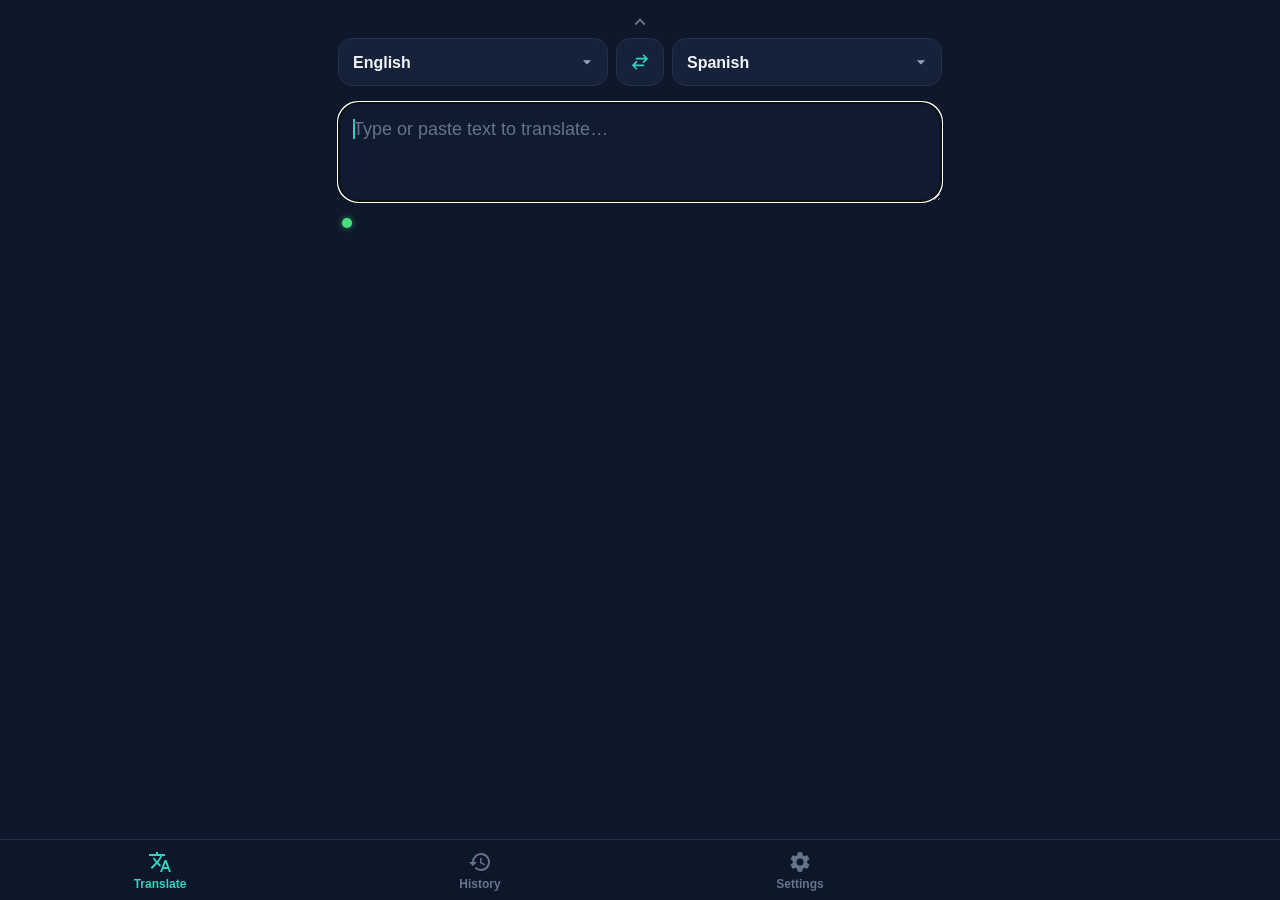
<file: index.html>
<!doctype html>
<html lang="en">
<head>
<meta charset="utf-8">
<meta name="viewport" content="width=device-width, initial-scale=1, viewport-fit=cover, maximum-scale=1">
<title>Translate History</title>
<meta name="description" content="Fast, private translation with automatic local history. No accounts, no backend, works offline for your saved history.">

<meta name="theme-color" content="#0f172a">
<meta name="color-scheme" content="dark light">
<script>
  try {
    var t = localStorage.getItem('lt_theme');
    if (t === 'light' || t === 'dark') document.documentElement.setAttribute('data-theme', t);
  } catch (e) {}
</script>

<!-- iOS PWA / Safari home screen support -->
<meta name="apple-mobile-web-app-capable" content="yes">
<meta name="apple-mobile-web-app-status-bar-style" content="black-translucent">
<meta name="apple-mobile-web-app-title" content="Translate">
<link rel="apple-touch-icon" href="icons/icon-192.png">

<link rel="icon" href="icons/icon-192.png">
<link rel="manifest" href="manifest.webmanifest">
<link rel="stylesheet" href="css/styles.css">

<!-- Warm up DNS + TLS to the default translation provider while the page
     is still loading, so the first translation of a session doesn't pay
     for connection setup on top of the request itself. Costs nothing if
     the provider ends up unused (a different one is remembered, or
     everything is served from the local index). -->
<link rel="preconnect" href="https://translate.googleapis.com" crossorigin>
</head>
<body>

<div class="app">

  <main class="views">

    <!-- TRANSLATE VIEW -->
    <section id="view-translate" class="view" data-view="translate">

      <button id="langToggleBtn" class="lang-toggle-btn" type="button" aria-expanded="true" aria-controls="langRow" aria-label="Hide language selectors">
        <svg class="chevron" viewBox="0 0 24 24" aria-hidden="true"><path d="M7.41 15.41L12 10.83l4.59 4.58L18 14l-6-6-6 6z"/></svg>
      </button>

      <div class="lang-row" id="langRow">
        <select id="sourceLang" class="lang-select" aria-label="Source language"></select>
        <button id="swapBtn" class="icon-btn swap-btn" type="button" aria-label="Swap languages">
          <svg viewBox="0 0 24 24" aria-hidden="true"><path d="M7 7h11l-3-3 1.4-1.4L21.8 8l-5.4 5.4L15 12l3-3H7V7zm10 10H6l3 3-1.4 1.4L2.2 16l5.4-5.4L9 12l-3 3h11v2z"/></svg>
        </button>
        <select id="targetLang" class="lang-select" aria-label="Target language"></select>
      </div>

      <div class="field-block">
        <div class="source-text-wrap">
          <!-- The real textarea is where dictation/typing lands, and its
               value is NEVER rewritten while the mic may be live (that's
               what kept breaking iOS dictation). Its own text is rendered
               transparent; #sourceOverlay draws just the current phrase on
               top, so the box LOOKS cleared for each new phrase while the
               field underneath is left alone. See js/main.js. -->
          <textarea id="sourceText" class="source-text" placeholder="Type or paste text to translate…" aria-label="Text to translate" autocapitalize="sentences" spellcheck="false" autofocus></textarea>
          <div id="sourceOverlay" class="source-overlay" aria-hidden="true"></div>
          <button id="clearInputBtn" class="clear-btn" type="button" aria-label="Clear text" hidden>
            <svg viewBox="0 0 24 24" aria-hidden="true"><path d="M12 2a10 10 0 1 0 0 20 10 10 0 0 0 0-20zm4.3 13.3-1.4 1.4L12 13.9l-2.9 2.9-1.4-1.4L10.6 12.5 7.7 9.6l1.4-1.4L12 11.1l2.9-2.9 1.4 1.4L13.4 12.5l2.9 2.8z"/></svg>
          </button>
        </div>
        <div class="field-meta">
          <span id="phraseLed" class="phrase-led is-ready" aria-hidden="true"></span>
          <span id="statusLabel" class="status-label" hidden>
            <span class="mini-spinner" aria-hidden="true"></span>
            <span>Translating…</span>
          </span>
          <span id="detectedLabel" class="detected-label" hidden></span>
        </div>
      </div>

      <div id="errorBanner" class="error-banner" role="alert" hidden></div>

      <div class="field-block result-block" id="resultBlock" hidden>
        <div class="result-text-wrap">
          <div class="result-text" id="resultText" tabindex="0" aria-live="polite"></div>
          <button id="copyResultBtn" class="copy-btn" type="button" aria-label="Copy translation">
            <svg viewBox="0 0 24 24" aria-hidden="true"><path d="M16 1H4a2 2 0 0 0-2 2v14h2V3h12V1zm3 4H8a2 2 0 0 0-2 2v14a2 2 0 0 0 2 2h11a2 2 0 0 0 2-2V7a2 2 0 0 0-2-2zm0 16H8V7h11v14z"/></svg>
          </button>
        </div>
        <p id="resultRomanized" class="result-romanized" hidden></p>
        <p id="translationNote" class="translation-note" hidden></p>
      </div>

    </section>

    <!-- HISTORY VIEW -->
    <section id="view-history" class="view" data-view="history" hidden>

      <div class="history-toolbar">
        <div class="search-box">
          <svg viewBox="0 0 24 24" aria-hidden="true" class="search-icon"><path d="M15.5 14h-.79l-.28-.27a6.5 6.5 0 1 0-.7.7l.27.28v.79l5 5L20.49 19l-5-5zm-6 0A4.5 4.5 0 1 1 14 9.5 4.5 4.5 0 0 1 9.5 14z"/></svg>
          <input id="searchInput" type="search" placeholder="Search history…" aria-label="Search history" enterkeyhint="search">
        </div>
        <button id="clearAllBtn" class="text-btn danger" type="button">Clear all</button>
      </div>

      <ul id="historyList" class="history-list"></ul>

      <p id="historyEmpty" class="empty-state" hidden>No translations yet.<br>Your history will appear here.</p>
      <p id="historyNoResults" class="empty-state" hidden>No matches found.</p>

    </section>

    <!-- SETTINGS VIEW -->
    <section id="view-settings" class="view" data-view="settings" hidden>

      <h2 class="settings-heading">Settings</h2>

      <div class="settings-section">
        <label class="settings-label">Appearance</label>
        <div class="theme-toggle">
          <button id="themeDarkBtn" class="theme-btn" type="button">Dark</button>
          <button id="themeLightBtn" class="theme-btn" type="button">Light</button>
        </div>
      </div>

      <div class="settings-section">
        <label for="phraseGapInput" class="settings-label">
          Dictation: start a new phrase after a pause of
          <span id="phraseGapValue">4.0s</span>
        </label>
        <input type="range" id="phraseGapInput" min="0" max="8" step="0.5" value="4">
      </div>

      <p class="version-tag" id="versionTag"></p>

    </section>

  </main>

  <nav class="tabbar" role="tablist" aria-label="Sections">
    <button class="tab-btn active" data-target="translate" role="tab" aria-selected="true" type="button">
      <svg viewBox="0 0 24 24" aria-hidden="true"><path d="M12.87 15.07l-2.54-2.51.03-.03A17.5 17.5 0 0 0 14.07 6H17V4h-7V2H8v2H1v2h11.17C11.5 7.92 10.44 9.75 9 11.35 8.07 10.32 7.3 9.19 6.69 8h-2c.73 1.63 1.73 3.17 2.98 4.56l-5.09 5.02L4 19l5-5 3.11 3.11.76-2.04zM18.5 10h-2L12 22h2l1.12-3h4.75L21 22h2l-4.5-12zm-2.62 7l1.62-4.33L19.12 17h-3.24z"/></svg>
      <span>Translate</span>
    </button>
    <button class="tab-btn" data-target="history" role="tab" aria-selected="false" type="button">
      <svg viewBox="0 0 24 24" aria-hidden="true"><path d="M13 3a9 9 0 0 0-9 9H1l3.89 3.89.07.14L9 12H6a7 7 0 1 1 2.05 4.95l-1.42 1.42A9 9 0 1 0 13 3zm-1 5v5l4.28 2.54.72-1.21-3.5-2.08V8H12z"/></svg>
      <span>History</span>
    </button>
    <button class="tab-btn" data-target="settings" role="tab" aria-selected="false" type="button">
      <svg viewBox="0 0 24 24" aria-hidden="true"><path d="M19.14 12.94c.04-.3.06-.61.06-.94 0-.32-.02-.64-.07-.94l2.03-1.58a.5.5 0 0 0 .12-.65l-1.92-3.32a.5.5 0 0 0-.6-.22l-2.39.96c-.5-.38-1.03-.7-1.62-.94l-.36-2.54a.5.5 0 0 0-.5-.43h-3.84a.5.5 0 0 0-.5.43l-.36 2.54c-.59.24-1.13.57-1.62.94l-2.39-.96a.5.5 0 0 0-.6.22L2.66 8.87a.5.5 0 0 0 .12.65l2.03 1.58c-.05.3-.09.63-.09.94s.02.64.07.94l-2.03 1.58a.5.5 0 0 0-.12.65l1.92 3.32c.13.22.39.3.6.22l2.39-.96c.5.38 1.03.7 1.62.94l.36 2.54a.5.5 0 0 0 .5.43h3.84a.5.5 0 0 0 .5-.43l.36-2.54c.59-.24 1.13-.56 1.62-.94l2.39.96c.22.08.47 0 .6-.22l1.92-3.32a.5.5 0 0 0-.12-.65l-2.03-1.58zM12 15.5a3.5 3.5 0 1 1 0-7 3.5 3.5 0 0 1 0 7z"/></svg>
      <span>Settings</span>
    </button>
  </nav>

</div>

<div id="toast" class="toast" role="status" aria-live="polite" hidden></div>

<script type="module" src="js/main.js"></script>
</body>
</html>
</file>
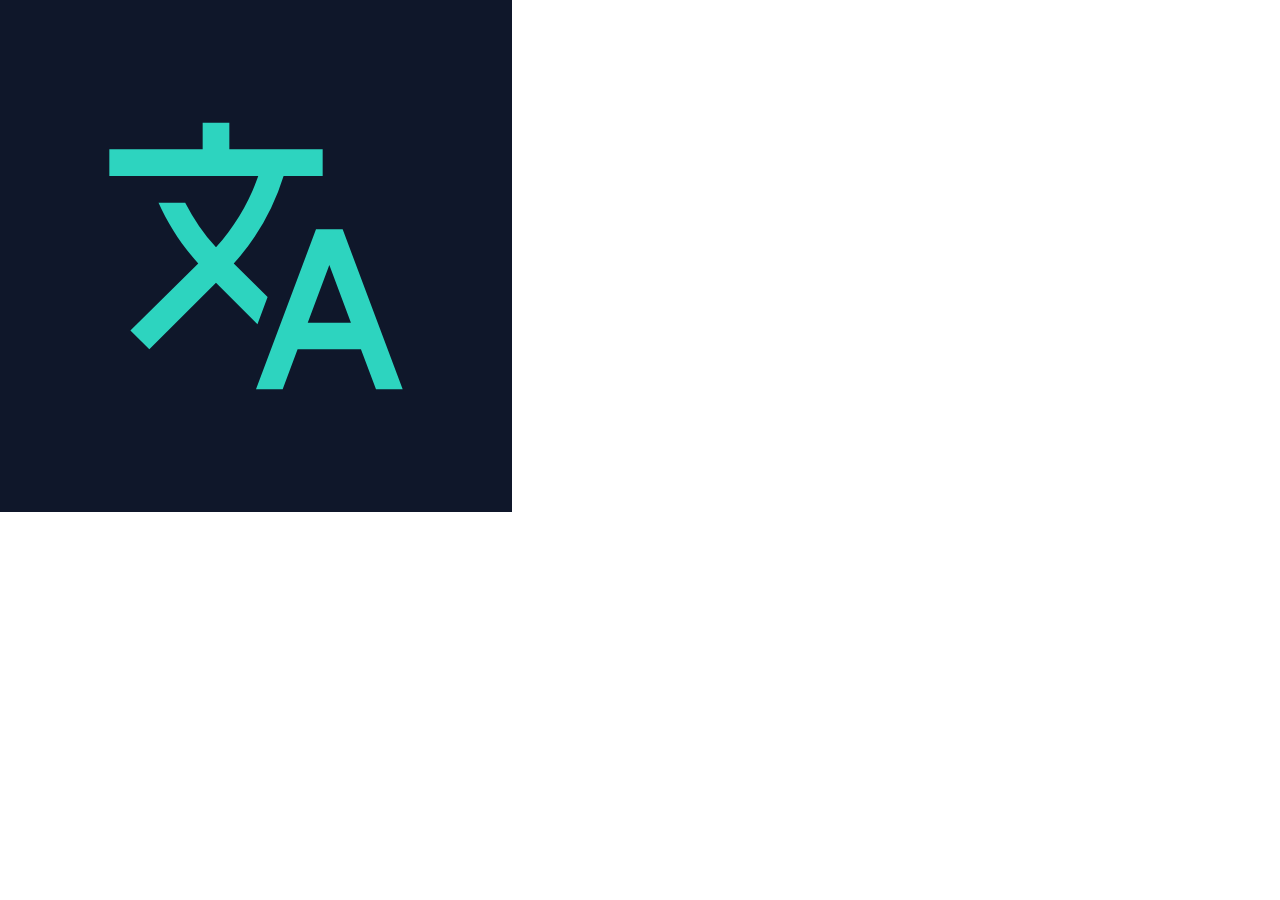
<file: scripts/icon-source.html>
<!--
  Source for icons/icon-192.png and icons/icon-512.png. The glyph is the
  same Material "translate" path used for the in-app Translate tab icon
  (index.html), so the home-screen icon and the in-app icon match.

  To regenerate after editing this file (needs Node + Playwright):
    const { chromium } = require('playwright');
    (async () => {
      const browser = await chromium.launch();
      const page = await browser.newPage({ viewport: { width: 512, height: 512 } });
      await page.goto('file://' + require('path').resolve('scripts/icon-source.html'));
      await (await page.$('#icon')).screenshot({ path: 'icons/icon-512.png' });
      await page.setViewportSize({ width: 192, height: 192 });
      await page.evaluate(() => {
        document.querySelector('.icon').style.width = '192px';
        document.querySelector('.icon').style.height = '192px';
        document.querySelector('.icon svg').style.width = '120px';
        document.querySelector('.icon svg').style.height = '120px';
      });
      await (await page.$('#icon')).screenshot({ path: 'icons/icon-192.png' });
      await browser.close();
    })();
-->
<!doctype html>
<html>
<head>
<meta charset="utf-8">
<style>
  html, body { margin: 0; padding: 0; }
  .icon {
    width: 512px;
    height: 512px;
    background: #0f172a;
    display: flex;
    align-items: center;
    justify-content: center;
  }
  .icon svg {
    width: 320px;
    height: 320px;
  }
</style>
</head>
<body>
  <div class="icon" id="icon">
    <svg viewBox="0 0 24 24"><path fill="#2dd4bf" d="M12.87 15.07l-2.54-2.51.03-.03A17.5 17.5 0 0 0 14.07 6H17V4h-7V2H8v2H1v2h11.17C11.5 7.92 10.44 9.75 9 11.35 8.07 10.32 7.3 9.19 6.69 8h-2c.73 1.63 1.73 3.17 2.98 4.56l-5.09 5.02L4 19l5-5 3.11 3.11.76-2.04zM18.5 10h-2L12 22h2l1.12-3h4.75L21 22h2l-4.5-12zm-2.62 7l1.62-4.33L19.12 17h-3.24z"/></svg>
  </div>
</body>
</html>
</file>
<file: css/styles.css>
/* Translate History — mobile-first UI, tuned for iPhone Safari. Dark by
   default; :root[data-theme="light"] below overrides for light mode
   (js/main.js toggles the attribute and persists the choice). */

:root {
  --bg: #0f172a;
  --bg-elevated: #16213a;
  --bg-input: #101a30;
  --border: #24304d;
  --text: #f1f5f9;
  --text-dim: #94a3b8;
  --text-faint: #64748b;
  --accent: #2dd4bf;
  --accent-strong: #14b8a6;
  --accent-contrast: #04201c;
  --danger: #f87171;
  --danger-strong: #ef4444;
  --led-green: #4ade80;
  --overlay-subtle: rgba(255, 255, 255, 0.06);
  --error-bg: rgba(248, 113, 113, 0.12);
  --error-border: rgba(248, 113, 113, 0.35);
  --error-text: #fecaca;
  --tabbar-bg: rgba(15, 23, 42, 0.92);
  --toast-bg: #1e293b;
  --toast-text: #f1f5f9;
  --radius-lg: 20px;
  --radius-md: 14px;
  --radius-sm: 10px;
  --tabbar-height: 76px;
  --safe-top: env(safe-area-inset-top, 0px);
  --safe-bottom: env(safe-area-inset-bottom, 0px);
}

:root[data-theme="light"] {
  --bg: #f8fafc;
  --bg-elevated: #ffffff;
  --bg-input: #f1f5f9;
  --border: #dbe2ea;
  --text: #0f172a;
  --text-dim: #475569;
  --text-faint: #94a3b8;
  --accent: #0d9488;
  --accent-strong: #0f766e;
  --accent-contrast: #ffffff;
  --danger: #dc2626;
  --danger-strong: #b91c1c;
  --overlay-subtle: rgba(15, 23, 42, 0.06);
  --error-bg: rgba(220, 38, 38, 0.08);
  --error-border: rgba(220, 38, 38, 0.3);
  --error-text: #b91c1c;
  --tabbar-bg: rgba(248, 250, 252, 0.92);
  --toast-bg: #0f172a;
  --toast-text: #f1f5f9;
}

* { box-sizing: border-box; }

html, body {
  height: 100%;
  overscroll-behavior-y: none;
}

body {
  margin: 0;
  background: var(--bg);
  color: var(--text);
  font-family: -apple-system, BlinkMacSystemFont, "SF Pro Text", "Segoe UI", Roboto, Helvetica, Arial, sans-serif;
  -webkit-font-smoothing: antialiased;
  -webkit-tap-highlight-color: transparent;
}

button, input, select, textarea {
  font-family: inherit;
  color: inherit;
}

.app {
  min-height: 100vh;
  min-height: 100dvh;
  display: flex;
  flex-direction: column;
}

.icon-btn {
  width: 44px;
  height: 44px;
  min-width: 44px;
  min-height: 44px;
  display: inline-flex;
  align-items: center;
  justify-content: center;
  background: var(--bg-elevated);
  border: 1px solid var(--border);
  border-radius: 50%;
  cursor: pointer;
}

.icon-btn svg {
  width: 22px;
  height: 22px;
  fill: var(--text);
}

.icon-btn:active {
  background: var(--border);
}

/* ---------- Views ---------- */

.views {
  flex: 1;
  padding: calc(var(--safe-top) + 8px) 18px calc(var(--tabbar-height) + var(--safe-bottom) + 16px);
  overflow-y: auto;
  -webkit-overflow-scrolling: touch;
}

.view[hidden] { display: none; }

/* ---------- Language row ---------- */

.lang-toggle-btn {
  display: flex;
  align-items: center;
  justify-content: center;
  width: 100%;
  min-height: 28px;
  margin-bottom: 2px;
  background: none;
  border: none;
  cursor: pointer;
}

.lang-toggle-btn .chevron {
  width: 22px;
  height: 22px;
  fill: var(--text-faint);
  transition: transform 0.2s ease;
}

.lang-toggle-btn[aria-expanded="false"] .chevron { transform: rotate(180deg); }

.lang-row[hidden] { display: none; }

.lang-row {
  display: grid;
  grid-template-columns: 1fr 48px 1fr;
  align-items: center;
  gap: 8px;
  margin: 0 0 16px;
}

.lang-select {
  appearance: none;
  -webkit-appearance: none;
  width: 100%;
  min-height: 48px;
  padding: 0 34px 0 14px;
  border-radius: var(--radius-md);
  border: 1px solid var(--border);
  background-color: var(--bg-elevated);
  background-image: url("data:image/svg+xml;utf8,<svg xmlns='http://www.w3.org/2000/svg' viewBox='0 0 24 24'><path fill='%2394a3b8' d='M7 10l5 5 5-5z'/></svg>");
  background-repeat: no-repeat;
  background-position: right 10px center;
  background-size: 20px;
  color: var(--text);
  font-size: 16px;
  font-weight: 600;
}

.swap-btn {
  border-radius: var(--radius-md);
  width: 48px;
  height: 48px;
  min-width: 48px;
}

.swap-btn svg { width: 20px; height: 20px; fill: var(--accent); }

/* ---------- Text fields ---------- */

.field-block { margin-bottom: 14px; }

.source-text-wrap { position: relative; }

.source-text {
  width: 100%;
  min-height: 100px;
  resize: vertical;
  border-radius: var(--radius-lg);
  border: 1px solid var(--border);
  background: var(--bg-input);
  color: var(--text);
  padding: 14px 44px 14px 14px;
  font-size: 18px;
  line-height: 1.35;
}

/* The textarea keeps the whole dictation session's text (never rewritten
   mid-session — see index.html), but shows none of it: #sourceOverlay
   paints just the current phrase over the top instead. The real caret is
   hidden too, since it sits at the end of the FULL hidden text rather
   than where the visible phrase ends; the overlay draws its own. */
.source-text {
  color: transparent;
  caret-color: transparent;
}

.source-text::placeholder { color: transparent; }

/* Must match .source-text's box + text metrics exactly, or the visible
   phrase won't line up with the field it's standing in for. */
.source-overlay {
  position: absolute;
  top: 0;
  left: 0;
  right: 0;
  bottom: 0;
  pointer-events: none;
  overflow: hidden;
  border: 1px solid transparent;
  padding: 14px 44px 14px 14px;
  font-family: inherit;
  font-size: 18px;
  line-height: 1.35;
  color: var(--text);
  white-space: pre-wrap;
  overflow-wrap: break-word;
  text-align: left;
}

.source-overlay-placeholder { color: var(--text-faint); }

.source-overlay-caret {
  display: inline-block;
  width: 2px;
  margin-right: -2px;
  height: 1.1em;
  vertical-align: text-bottom;
  background: var(--accent, var(--text));
  animation: caret-blink 1.06s step-end infinite;
}

@keyframes caret-blink {
  0%, 100% { opacity: 1; }
  50% { opacity: 0; }
}

.clear-btn {
  position: absolute;
  top: 8px;
  right: 8px;
  width: 30px;
  height: 30px;
  min-width: 30px;
  min-height: 30px;
  display: flex;
  align-items: center;
  justify-content: center;
  background: var(--overlay-subtle);
  border: none;
  border-radius: 50%;
  cursor: pointer;
}

.clear-btn[hidden] { display: none; }
.clear-btn svg { width: 18px; height: 18px; fill: var(--text-faint); }
.clear-btn:active svg { fill: var(--danger); }

.field-meta {
  display: flex;
  align-items: center;
  gap: 10px;
  min-height: 28px;
  padding: 6px 4px 0;
}

/* Red while the phrase-gap pause hasn't elapsed yet (more dictation now
   would extend the current phrase); green once it has, or whenever the
   box is empty — see js/main.js's updatePhraseLed(). */
.phrase-led {
  width: 10px;
  height: 10px;
  border-radius: 50%;
  flex-shrink: 0;
  background: var(--danger);
  box-shadow: 0 0 6px 0 rgba(248, 113, 113, 0.6);
  transition: background-color 0.2s ease, box-shadow 0.2s ease;
}

.phrase-led.is-ready {
  background: var(--led-green);
  box-shadow: 0 0 6px 0 rgba(74, 222, 128, 0.6);
}

.phrase-led[hidden] { display: none; }

.detected-label {
  font-size: 13px;
  color: var(--text-dim);
}

.text-btn {
  background: none;
  border: none;
  color: var(--accent);
  font-size: 15px;
  font-weight: 600;
  padding: 8px 4px;
  min-height: 44px;
  cursor: pointer;
}

.text-btn.danger { color: var(--danger); }

@keyframes spin { to { transform: rotate(360deg); } }

.status-label {
  display: inline-flex;
  align-items: center;
  gap: 8px;
  font-size: 13px;
  color: var(--text-dim);
}

.status-label[hidden] { display: none; }

.mini-spinner {
  width: 14px;
  height: 14px;
  border-radius: 50%;
  border: 2px solid var(--border);
  border-top-color: var(--accent);
  animation: spin 0.7s linear infinite;
}

/* ---------- Error ---------- */

.error-banner {
  margin-top: 12px;
  padding: 12px 14px;
  border-radius: var(--radius-md);
  background: var(--error-bg);
  border: 1px solid var(--error-border);
  color: var(--error-text);
  font-size: 14px;
  line-height: 1.4;
}

/* ---------- Result ---------- */

.result-block { margin-top: 14px; }

.result-text-wrap { position: relative; }

.result-text {
  min-height: 60px;
  border-radius: var(--radius-lg);
  border: 1px solid var(--border);
  background: var(--bg-elevated);
  padding: 14px 44px 14px 16px;
  font-size: 22px; /* default — js/main.js overrides inline, shrinking as the translation gets longer */
  line-height: 1.3;
  font-weight: 600;
  white-space: pre-wrap;
  word-break: break-word;
  transition: font-size 0.1s ease;
}

.copy-btn {
  position: absolute;
  top: 8px;
  right: 8px;
  width: 30px;
  height: 30px;
  min-width: 30px;
  min-height: 30px;
  display: flex;
  align-items: center;
  justify-content: center;
  background: var(--overlay-subtle);
  border: none;
  border-radius: 50%;
  cursor: pointer;
}

.copy-btn svg { width: 16px; height: 16px; fill: var(--text-dim); }
.copy-btn:active svg { fill: var(--accent); }

.result-romanized {
  margin: 8px 4px 0;
  font-size: 16px;
  color: var(--text-dim);
}

.result-romanized[hidden] { display: none; }

.translation-note {
  margin: 8px 4px 0;
  font-size: 12px;
  color: var(--text-faint);
}

.translation-note[hidden] { display: none; }

/* ---------- History ---------- */

.history-toolbar {
  display: flex;
  align-items: center;
  gap: 10px;
  margin: 8px 0 14px;
}

.search-box {
  flex: 1;
  display: flex;
  align-items: center;
  gap: 8px;
  min-height: 48px;
  padding: 0 14px;
  border-radius: var(--radius-md);
  border: 1px solid var(--border);
  background: var(--bg-elevated);
}

.search-icon { width: 18px; height: 18px; fill: var(--text-faint); flex-shrink: 0; }

.search-box input {
  flex: 1;
  min-width: 0;
  border: none;
  background: none;
  outline: none;
  font-size: 16px;
  color: var(--text);
}

.search-box input::placeholder { color: var(--text-faint); }

.history-list {
  list-style: none;
  margin: 0;
  padding: 0;
  display: flex;
  flex-direction: column;
  gap: 10px;
}

.history-item {
  border-radius: var(--radius-md);
  border: 1px solid var(--border);
  background: var(--bg-elevated);
  padding: 14px;
  cursor: pointer;
}

.history-item:active { background: var(--border); }

.history-item-head {
  display: flex;
  align-items: center;
  justify-content: space-between;
  gap: 8px;
  margin-bottom: 8px;
}

.history-langs {
  font-size: 12px;
  font-weight: 700;
  letter-spacing: 0.02em;
  color: var(--accent);
  text-transform: uppercase;
}

.history-time {
  font-size: 12px;
  color: var(--text-faint);
}

.history-delete {
  width: 40px;
  height: 40px;
  min-width: 40px;
  border-radius: 50%;
  border: none;
  background: none;
  display: flex;
  align-items: center;
  justify-content: center;
  cursor: pointer;
}

.history-delete svg { width: 19px; height: 19px; fill: var(--text-faint); }

.history-delete:active svg { fill: var(--danger); }

.history-source {
  font-size: 15px;
  color: var(--text-dim);
  margin: 0 0 4px;
  overflow: hidden;
  display: -webkit-box;
  -webkit-line-clamp: 2;
  -webkit-box-orient: vertical;
}

.history-result {
  font-size: 18px;
  font-weight: 600;
  margin: 0;
  overflow: hidden;
  display: -webkit-box;
  -webkit-line-clamp: 2;
  -webkit-box-orient: vertical;
}

.empty-state {
  text-align: center;
  color: var(--text-faint);
  font-size: 15px;
  line-height: 1.5;
  margin-top: 60px;
}

/* ---------- Tab bar ---------- */

.tabbar {
  position: fixed;
  left: 0;
  right: 0;
  bottom: 0;
  display: flex;
  border-top: 1px solid var(--border);
  background: var(--tabbar-bg);
  backdrop-filter: blur(14px);
  -webkit-backdrop-filter: blur(14px);
  padding-bottom: var(--safe-bottom);
  z-index: 10;
}

.tab-btn {
  flex: 1;
  min-height: 60px;
  display: flex;
  flex-direction: column;
  align-items: center;
  justify-content: center;
  gap: 3px;
  background: none;
  border: none;
  color: var(--text-faint);
  font-size: 12px;
  font-weight: 600;
  cursor: pointer;
}

.tab-btn svg { width: 24px; height: 24px; fill: var(--text-faint); }

.tab-btn.active { color: var(--accent); }
.tab-btn.active svg { fill: var(--accent); }

/* ---------- Settings ---------- */

.settings-heading {
  font-size: 20px;
  font-weight: 700;
  margin: 4px 0 20px;
}

.settings-section {
  margin-bottom: 28px;
}

.settings-label {
  display: block;
  font-size: 13px;
  color: var(--text-dim);
  margin-bottom: 10px;
}

.settings-section input[type="range"] {
  width: 100%;
  accent-color: var(--accent);
}

.theme-toggle {
  display: flex;
  gap: 8px;
  background: var(--bg-input);
  border: 1px solid var(--border);
  border-radius: var(--radius-md);
  padding: 4px;
}

.theme-btn {
  flex: 1;
  min-height: 40px;
  border: none;
  border-radius: var(--radius-sm);
  background: none;
  color: var(--text-dim);
  font-size: 14px;
  font-weight: 600;
  cursor: pointer;
}

.theme-btn.active {
  background: var(--accent);
  color: var(--accent-contrast);
}

.version-tag {
  text-align: center;
  font-size: 11px;
  color: var(--text-faint);
  letter-spacing: 0.02em;
  margin: 32px 0 4px;
}

/* ---------- Toast ---------- */

.toast {
  position: fixed;
  left: 50%;
  bottom: calc(var(--tabbar-height) + var(--safe-bottom) + 16px);
  transform: translateX(-50%);
  background: var(--toast-bg);
  border: 1px solid var(--border);
  color: var(--toast-text);
  padding: 12px 18px;
  border-radius: 999px;
  font-size: 14px;
  font-weight: 600;
  box-shadow: 0 8px 24px rgba(0, 0, 0, 0.35);
  z-index: 30;
  max-width: 90vw;
  text-align: center;
}

.toast[hidden] { display: none; }

/* ---------- Larger phones / small tablets ---------- */

@media (min-width: 600px) {
  .views { max-width: 640px; margin: 0 auto; width: 100%; }
  .tabbar > * { max-width: 320px; }
}
</file>
